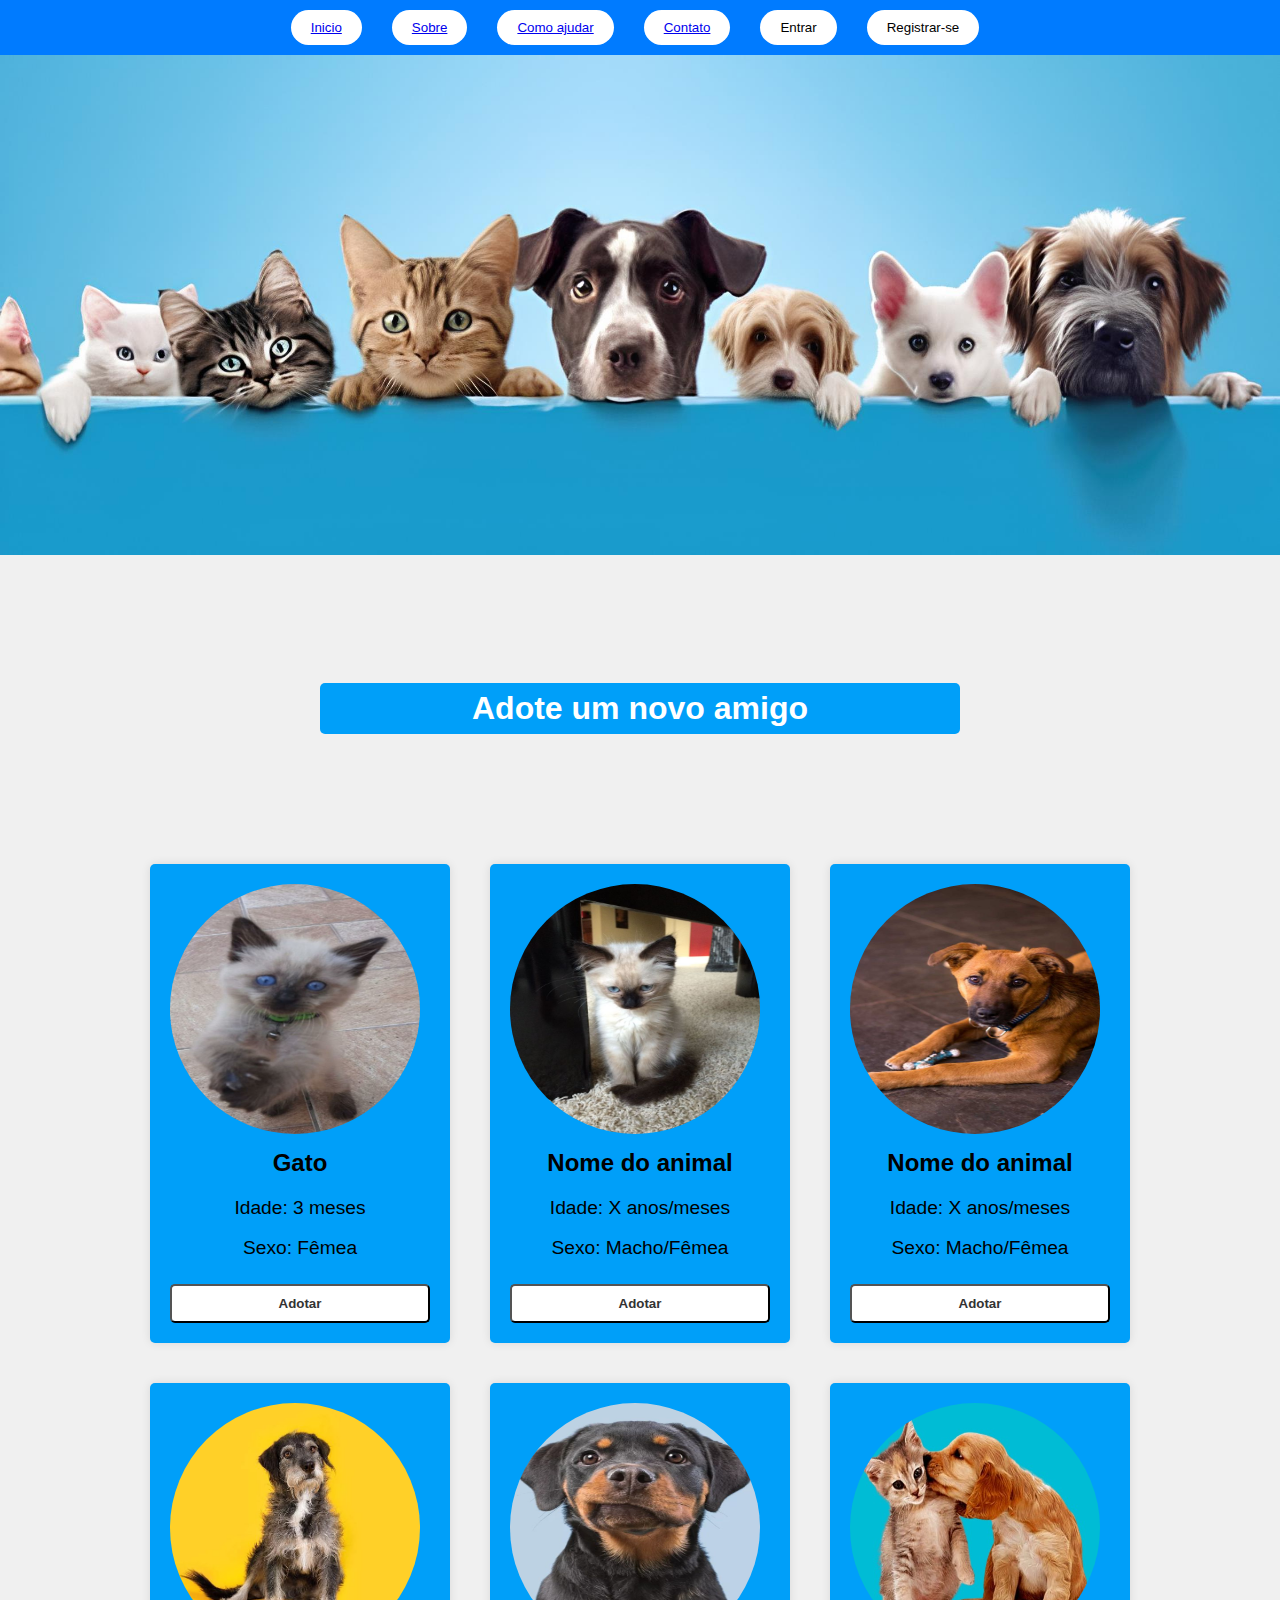
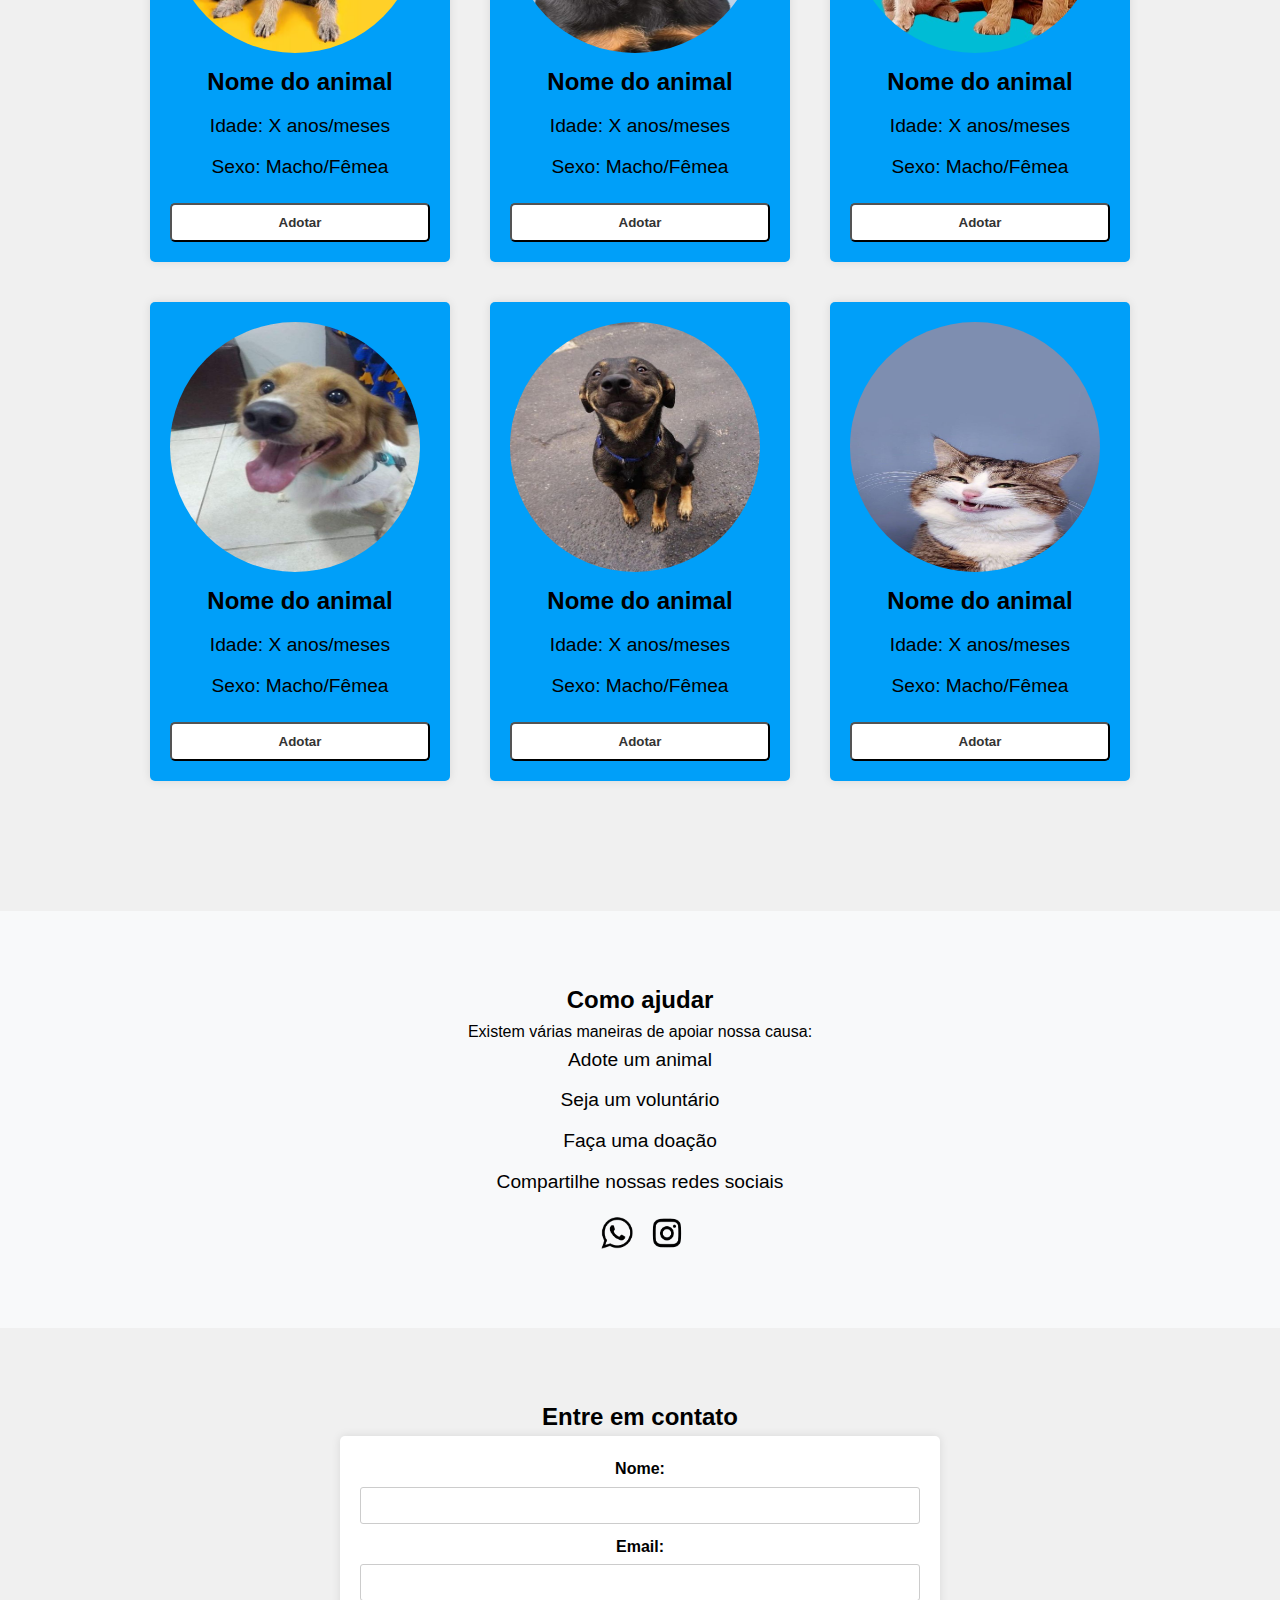
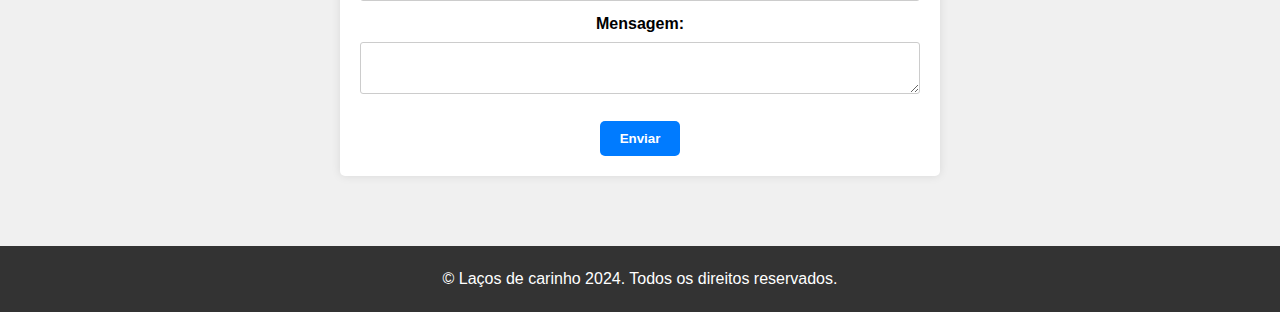
<file: index.html>
<!DOCTYPE html>
<html lang="pt-BR">
<head>
    <meta charset="UTF-8">
    <meta name="viewport" content="width=device-width, initial-scale=1.0">
    <title>Adoção de Animais</title>
    <link rel="stylesheet" href="https://cdn.jsdelivr.net/npm/bootstrap-icons@1.11.3/font/bootstrap-icons.min.css">
    <link rel="stylesheet" href="styles.css">
    <link rel="stylesheet" href="css/modal.css">
</head>
<body>
    <header>
           
        <i class="bi bi-list" id="IconBurg"></i>
        <div class="navIcon">
            <nav id="navBar">
                <ul>
                    <button class="btn2" > <a href="#home">Inicio</a></button>
                    <button class="btn2" > <a href="#contato">Sobre</a></button>
                    <button class="btn2" > <a href="#como-ajudar">Como ajudar</a></button>
                    <button class="btn2" > <a href="#contato">Contato</a></button>
                    <button class="btn2" onclick=redirectToLogin()>Entrar <a></a></button>
                    <button class="btn2" onclick=redirectToRegister()>Registrar-se</button>
                    </div>   
                </ul>
            </nav>
        </div>
    </header>

    <section id="home" class="hero">
    </section>
    <div class="perdido">
        <h1>Adote um novo amigo</h1>
    </div>
    <section id="animais" class="animais">
        <div class="container">            
            <div class="animais">
                <div class="card">
                    <img src="img/pescotapa.jpg" alt="Gato para adoção">
                    <h3>Gato</h3>
                    <p>Idade: 3 meses</p>
                    <p>Sexo: Fêmea</p>
                    <button class="btn" onclick="openModal()">Adotar</button>
                </div>
                <div class="card">
                    <img src="img/brabao de pegar.jpg" alt="Animal para adoção">
                    <h3>Nome do animal</h3>
                    <p>Idade: X anos/meses</p>
                    <p>Sexo: Macho/Fêmea</p>
                    <button class="btn" onclick="openModal()">Adotar</button>
                </div>
                <div class="card">
                    <img src="img/camaro amarelo.jpg" alt="Animal para adoção">
                    <h3>Nome do animal</h3>
                    <p>Idade: X anos/meses</p>
                    <p>Sexo: Macho/Fêmea</p>
                    <button class="btn" onclick="openModal()">Adotar</button>
                </div>
                <div class="card">
                    <img src="img/dogamarelo.jpg" alt="Animal para adoção">
                    <h3>Nome do animal</h3>
                    <p>Idade: X anos/meses</p>
                    <p>Sexo: Macho/Fêmea</p>
                    <button class="btn" onclick="openModal()">Adotar</button>
                </div>
                <div class="card">
                    <img src="img/hothot.jpg" alt="Animal para adoção">
                    <h3>Nome do animal</h3>
                    <p>Idade: X anos/meses</p>
                    <p>Sexo: Macho/Fêmea</p>
                    <button class="btn" onclick="openModal()">Adotar</button>
                </div>
                <div class="card">
                    <img src="img/irmaos-removebg-preview.jpg" alt="Animal para adoção">
                    <h3>Nome do animal</h3>
                    <p>Idade: X anos/meses</p>
                    <p>Sexo: Macho/Fêmea</p>
                    <button class="btn" onclick="openModal()">Adotar</button>
                </div>
                <div class="card">
                    <img src="img/jorge.jpg" alt="Animal para adoção">
                    <h3>Nome do animal</h3>
                    <p>Idade: X anos/meses</p>
                    <p>Sexo: Macho/Fêmea</p>
                    <button class="btn" onclick="openModal()">Adotar</button>
                </div>
                <div class="card">
                    <img src="img/robertao.jpg" alt="Animal para adoção">
                    <h3>Nome do animal</h3>
                    <p>Idade: X anos/meses</p>
                    <p>Sexo: Macho/Fêmea</p>
                    <button class="btn" onclick="openModal()">Adotar</button>
                </div>
                <div class="card">
                    <img src="img/sorrindinho.jpg" alt="Animal para adoção">
                    <h3>Nome do animal</h3>
                    <p>Idade: X anos/meses</p>
                    <p>Sexo: Macho/Fêmea</p>
                    <button class="btn" onclick="openModal()">Adotar</button>
                </div>
            </div>
            
            
            
        </div>
    </section>

    <section id="como-ajudar" class="como-ajudar">
        <div class="container">
            <h2>Como ajudar</h2>
            <p>Existem várias maneiras de apoiar nossa causa:</p>
            <ul>
                <li>Adote um animal</li>
                <li>Seja um voluntário</li>
                <li>Faça uma doação</li>
                <li>Compartilhe nossas redes sociais</li>
                <div class="imagem">
                <a href="https://web.whatsapp.com/">
                    <img src="img/iconj3-removebg-preview.png" alt="" width="50px" height="50px">
                </a>
                <a href="https://www.instagram.com/">
                    <img src="img/iconj2-removebg-preview.png" alt="" width="50px" height="50px">
                </a>
            </div>
            </ul>
        </div>
    </section>

    <section id="contato" class="contato">
        <div class="container">
            <h2>Entre em contato</h2>
            <form action="#">
                <label for="nome">Nome:</label>
                <input type="text" id="nome" name="nome" required>
                <label for="email">Email:</label>
                <input type="email" id="email" name="email" required>
                <label for="mensagem">Mensagem:</label>
                <textarea id="mensagem" name="mensagem" required></textarea>
                <button type="submit" class="btn">Enviar</button>
            </form>
        </div>
    </section>

    <div id="myModal" class="modal">
        <div class="modal-content">
            <span class="close" id="xizinho">&times;</span>
            <h1>Quer adotar?</h1>
            <p>Para adotar esse pet ou saber mais sobre ele, entre em contato com a gente:</p>
            <div class="redes">
                <a href="https://www.instagram.com/jottakkkjk/" target="_blank">Nosso Instagram</a>
                <a href="https://wa.me/+5553984466902">Nosso Whatsapp</a>
            </div>
        </div>
    </div>
      <footer>
          <div class="container">   
              <p>&copy; Laços de carinho 2024. Todos os direitos reservados.</p>
            </div>
        </footer>
    
  <script defer src="modal.js"></script>
  <script defer src="script.js"></script>
</body>
</html>
</file>
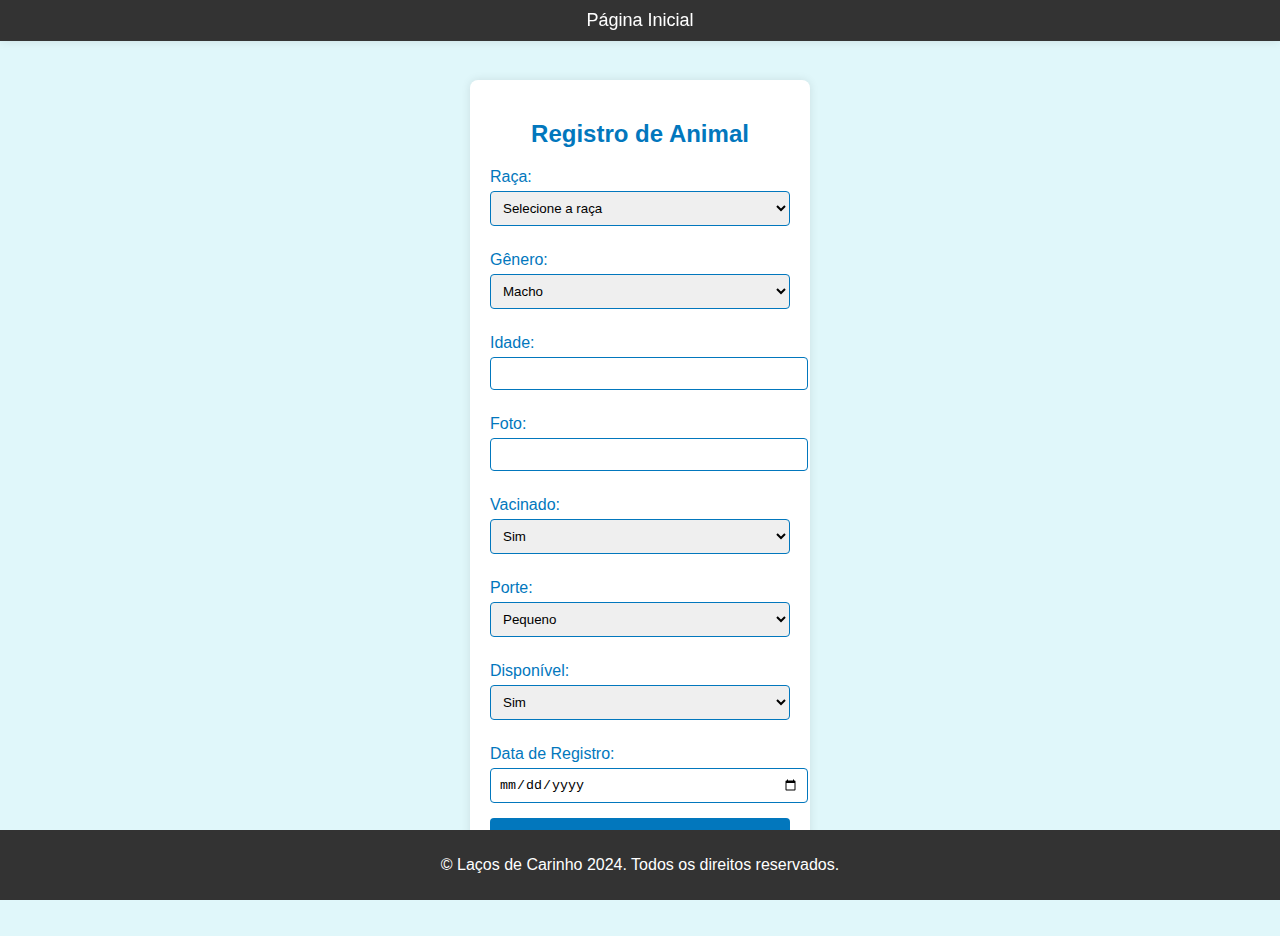
<file: c_animal.html>
<!DOCTYPE html>
<html lang="pt-BR">
<head>
    <meta charset="UTF-8">
    <meta name="viewport" content="width=device-width, initial-scale=1.0">
    <title>Registro de Animal</title>
    <link rel="stylesheet" href="css/animal.css">
</head>
<body>
    <header>
        <nav>
            <ul>
                <li><a href="index.html">Página Inicial</a></li>
            </ul>
        </nav>
    </header>
    
    <div class="container">
        <h2>Registro de Animal</h2>
        <form method="post">
            <label for="raca">Raça:</label>
            <select id="raca" name="raca" required>
                <option value="">Selecione a raça</option>
                <option value="Beagle">Beagle</option>
                <option value="Bulldog Francês">Bulldog Francês</option>
                <option value="Labrador Retriever">Labrador Retriever</option>
                <option value="Poodle">Poodle</option>
                <option value="Golden Retriever">Golden Retriever</option>
                <option value="Chihuahua">Chihuahua</option>
                <option value="Bulldog Inglês">Bulldog Inglês</option>
                <option value="Dachshund">Dachshund</option>
                <option value="Yorkshire Terrier">Yorkshire Terrier</option>
                <option value="Rottweiler">Rottweiler</option>
                <option value="Shih Tzu">Shih Tzu</option>
                <option value="Pastor Alemão">Pastor Alemão</option>
                <option value="Border Collie">Border Collie</option>
                <option value="Boxer">Boxer</option>
                <option value="Bulldog Americano">Bulldog Americano</option>
                <option value="Husky Siberiano">Husky Siberiano</option>
                <option value="Pit Bull">Pit Bull</option>
                <option value="Cocker Spaniel">Cocker Spaniel</option>
                <option value="Maltês">Maltês</option>
                <option value="Dogue Alemão">Dogue Alemão</option>
                <option value="Basset Hound">Basset Hound</option>
                <option value="Shar Pei">Shar Pei</option>
                <option value="Pug">Pug</option>
                <option value="Akita">Akita</option>
                <option value="Bichon Frisé">Bichon Frisé</option>
                <option value="Chow Chow">Chow Chow</option>
                <option value="Bull Terrier">Bull Terrier</option>
                <option value="Setter Irlandês">Setter Irlandês</option>
                <option value="Schnauzer">Schnauzer</option>
                <option value="Doberman">Doberman</option>
                <option value="Collie">Collie</option>
                <option value="Whippet">Whippet</option>
                <option value="Shiba Inu">Shiba Inu</option>
                <option value="Galgo">Galgo</option>
                <option value="Cane Corso">Cane Corso</option>
                <option value="Outra">Outra</option>
            </select>

            <label for="genero">Gênero:</label>
            <select id="genero" name="genero" required>
                <option value="M">Macho</option>
                <option value="F">Fêmea</option>
            </select>

            <label for="idade">Idade:</label>
            <input type="number" id="idade" name="idade" required>

            <label for="foto">Foto:</label>
            <input type="text" id="foto" name="foto" required>

            <label for="vacinado">Vacinado:</label>
            <select id="vacinado" name="vacinado" required>
                <option value="S">Sim</option>
                <option value="N">Não</option>
            </select>

            <label for="porte">Porte:</label>
            <select id="porte" name="porte" required>
                <option value="P">Pequeno</option>
                <option value="M">Médio</option>
                <option value="G">Grande</option>
            </select>

            <label for="disponivel">Disponível:</label>
            <select id="disponivel" name="disponivel" required>
                <option value="S">Sim</option>
                <option value="N">Não</option>
            </select>

            <label for="data_registro">Data de Registro:</label>
            <input type="date" id="data_registro" name="data_registro" required>

            <input type="submit" value="Registrar Animal">
        </form>
    </div>

    <footer>
        <p>&copy; Laços de Carinho 2024. Todos os direitos reservados.</p>
    </footer>
</body>
</html>
</file>
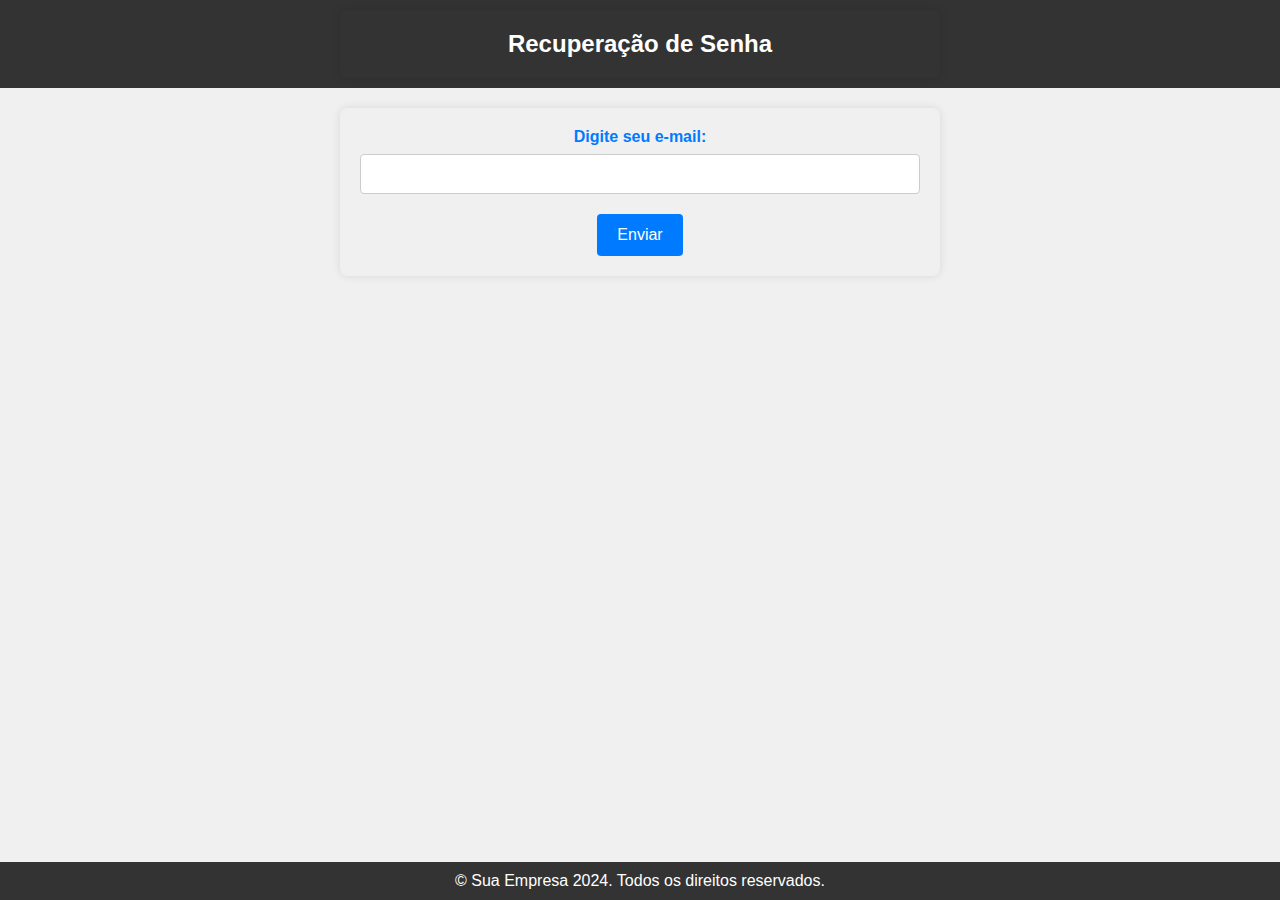
<file: forgot_password.html>
<!DOCTYPE html>
<html lang="pt-BR">
<head>
    <meta charset="UTF-8">
    <meta name="viewport" content="width=device-width, initial-scale=1.0">
    <title>Esqueceu a Senha</title>
    <link rel="stylesheet" href="css/forgot.css"> 
</head>
<body>
    <header>
        <div class="container">
            <h1>Recuperação de Senha</h1>
        </div>
    </header>

    <section class="form-section">
        <div class="container">
            <form>
                <label for="email">Digite seu e-mail:</label>
                <input type="email" id="email" name="email" required>
                <button type="submit" class="btn" onclick="enviarEmail(); return false;">Enviar</button>
            </form>
        </div>
    </section>

    <footer class="rs">
        <p>&copy; Sua Empresa 2024. Todos os direitos reservados.</p>
    </footer>

    <script>
        function enviarEmail() {
            var email = document.getElementById('email').value;

            alert('Um e-mail de recuperação foi enviado para ' + email);
        }
    </script>
</body>
</html>
</file>
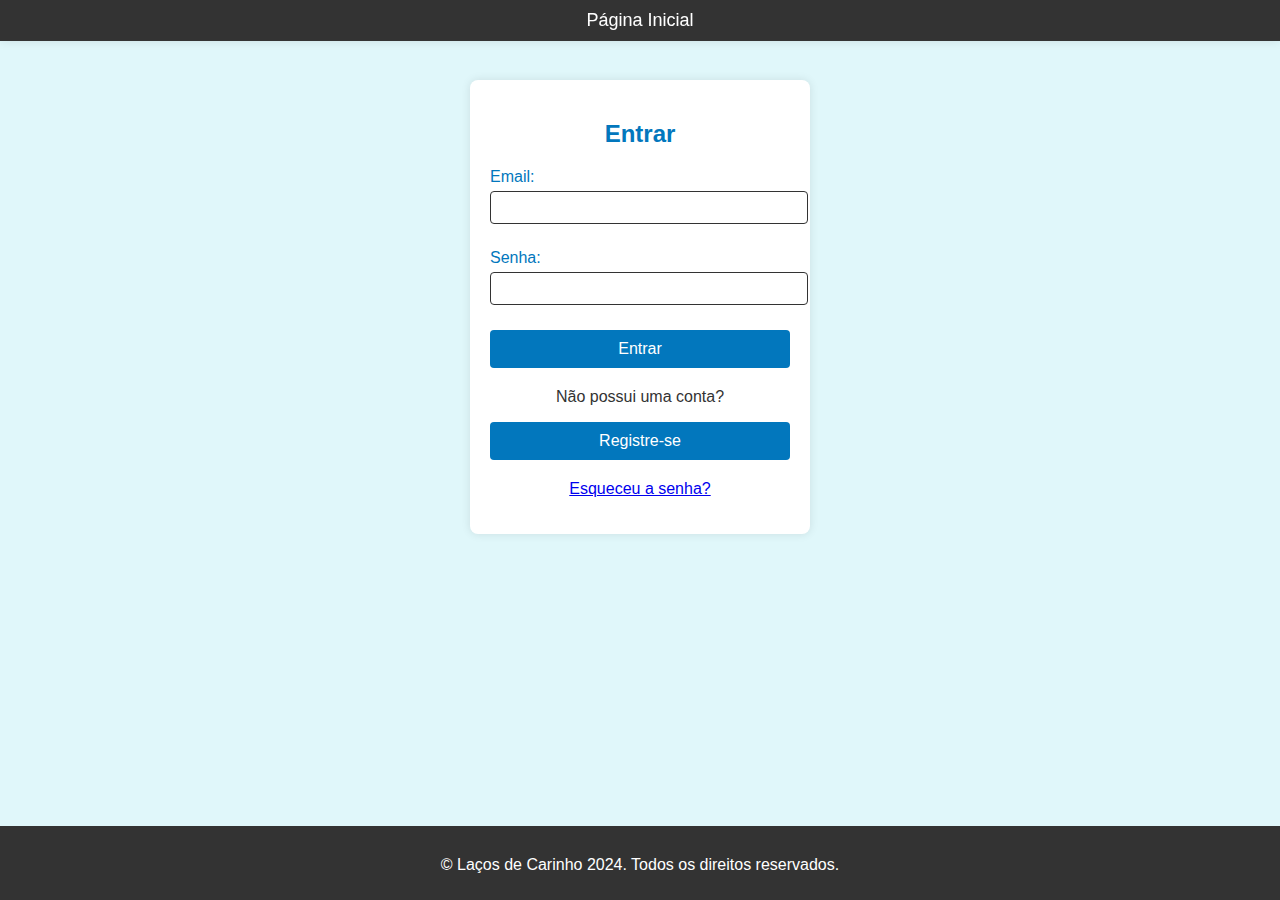
<file: login.html>
<!DOCTYPE html>
<html lang="pt-BR">
<head>
    <meta charset="UTF-8">
    <meta name="viewport" content="width=device-width, initial-scale=1.0">
    <title>Login</title>
    <link rel="stylesheet" href="css/login.css">
</head>
<body>
    <header>
        <nav>
            <ul>
                <li><a href="index.html">Página Inicial</a></li>
            </ul>
        </nav>
    </header>
    
    <div class="container">
        <h2>Entrar</h2>
        <form class="form3" method="post">
            <label for="email">Email:</label>
            <input type="email" id="email" name="email" required>

            <label for="senha">Senha:</label>
            <input type="password" id="senha" name="senha" required>
            
            <button type="submit">Entrar</button>
        </form>
        <p>Não possui uma conta?</p>
        <button onclick="window.location.href='form.html'">Registre-se</button>
        <p><a href="forgot_password.html">Esqueceu a senha?</a></p>
    </div>

    <footer class="rs">
        <p>&copy; Laços de Carinho 2024. Todos os direitos reservados.</p>
    </footer>
    <script src="./script.js"></script>
</body>
</html>
</file>
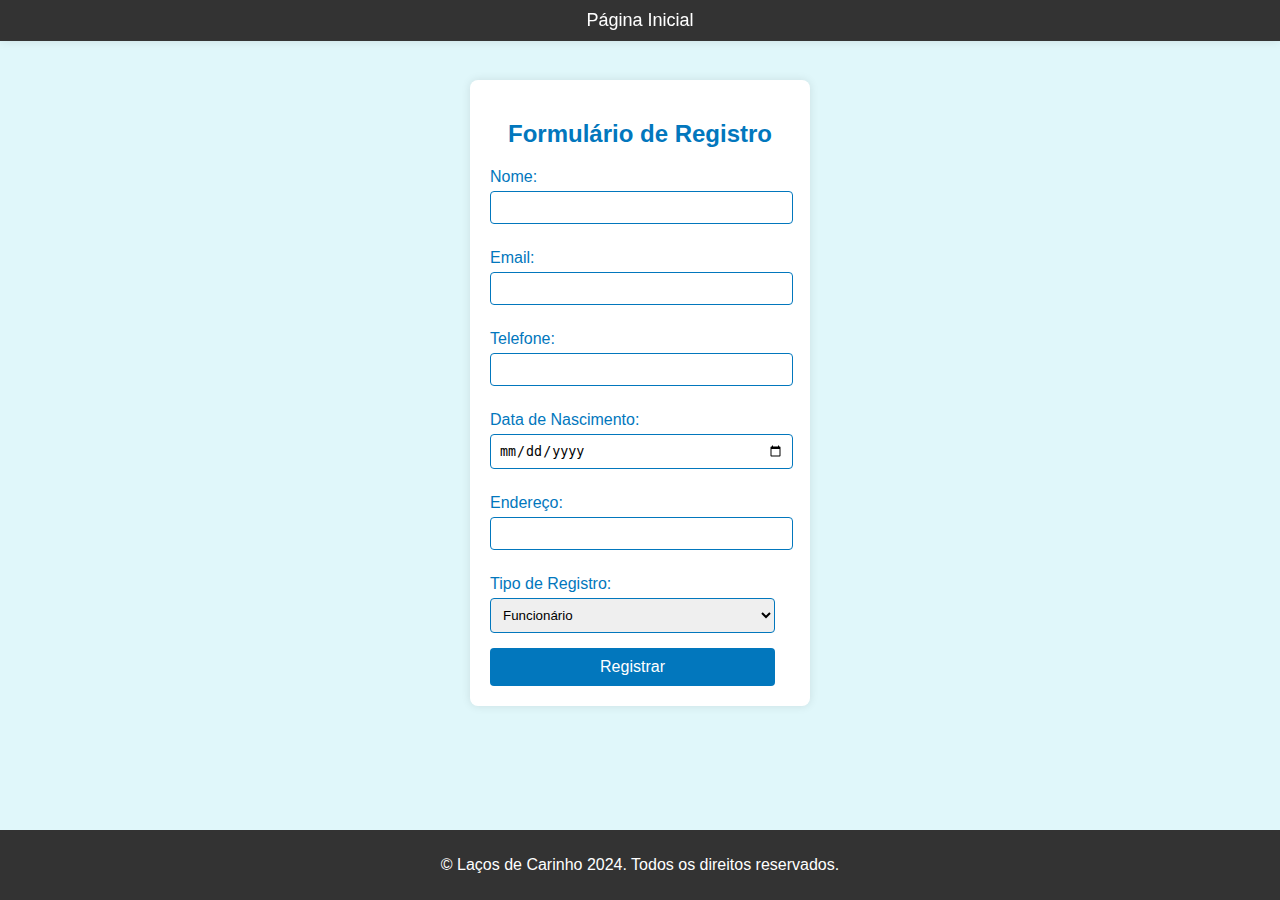
<file: registro.html>
<!DOCTYPE html>
<html lang="pt-BR">
<head>
    <meta charset="UTF-8">
    <meta name="viewport" content="width=device-width, initial-scale=1.0">
    <title>Formulário de Registro</title>
    <link rel="stylesheet" href="css/registro.css">
</head>
<body>
    <header>
        <nav>
            <ul>
                <li><a href="index.html">Página Inicial</a></li>
            </ul>
        </nav>
    </header>
    
    <div class="container">
        <h2>Formulário de Registro</h2>
        <form action="/submit_form" method="post">
            <label for="nome">Nome:</label>
            <input type="text" id="nome" name="nome" required>

            <label for="email">Email:</label>
            <input type="email" id="email" name="email" required>

            <label for="telefone">Telefone:</label>
            <input type="tel" id="telefone" name="telefone" required>

            <label for="data_nascimento">Data de Nascimento:</label>
            <input type="date" id="data_nascimento" name="data_nascimento" required>

            <label for="endereco">Endereço:</label>
            <input type="text" id="endereco" name="endereco" required>

            <label for="tipo">Tipo de Registro:</label>
            <select id="tipo" name="tipo" required>
                <option value="funcionario">Funcionário</option>
                <option value="adotante">Adotante</option>
            </select>

            <input type="submit" value="Registrar">
        </form>
    </div>

    <footer>
        <p>&copy; Laços de Carinho 2024. Todos os direitos reservados.</p>
    </footer>
</body>
</html>
</file>
<file: styles.css>
* {
    margin: 0;
    padding: 0;
    box-sizing: border-box;
}

#IconBurg{
    display: none;
    font-size: 50px;
    color: white;
    cursor: pointer;
}

#navBar{
    display: block;
}

body {
    font-family: Arial, sans-serif;
    line-height: 1.6;
    background-color: #f0f0f0;
}
.perdido{
    color: white    ;
    text-align: center;
    background-color: #009ff9;
    width: 50%;
    margin-left: 25%;
    margin-top: 10%;
    border-radius: 5px;
    
}

.container {
    max-width: 1200px;
    margin: 0 auto;
    padding:  20px;
}

header {
    background-color: #007bff;
    color: #fff;
    padding: 10px ;
    text-align: center;
    position: relative;
    
}

header h1 {
    font-size: 2em;
    margin-bottom: 10px;
}

header .logo {
    position: absolute;
    top: 10px;
    right: 20px;
    width: 100px;
    height: auto;
    border-radius: 50%;
}

.navIcon{
    display: flex;
    justify-content: space-around;
    align-items: center;
    gap: 10px;
}   

nav ul {
    display: flex;
    justify-content: space-around;
    align-items: center;
    list-style: none;
    font-size: 20px;
    gap: 20px;
}

nav ul li {
    margin-right: 20px;
}

nav ul li a {
    text-decoration: none;
    color: white;
}

nav ul li a:hover{
    color: greenyellow;
}

nav ul li a:hover {
    text-decoration: underline;
}

.hero {
    background-image: url(img/rsrs2.jpg);
    background-size: cover;
    background-repeat: no-repeat;
    background-position:center,top;
    height: 500px;
    color: #fff;
    padding: 100px ;
    text-align: center;
}

.hero h2 {
    color: rgb(236, 157, 8);
    font-size: 3em;
    margin-bottom: 20px;
}

.hero p {
    color: rgb(236, 157, 8);
    font-size: 1.2em;
    margin-bottom: 20px;
}

.btn {
    display: inline-block;
    background-color: white;
    color: #333;
    padding: 10px 20px;
    text-decoration: none;
    font-weight: bold;
    border-radius: 5px;
    margin-top: 10px;
}

.btn:hover {
    background-color: aqua;
}

.animais {
    padding: 50px 0;
    text-align: center;
    display: flex;
    flex-wrap: wrap;
    justify-content: center;
    gap: 20px;
}

.card {
    background-color: #009ff9;
    padding: 20px;
    border-radius: 5px;
    box-shadow: 0 0 10px rgba(0, 0, 0, 0.1);
    margin: 10px;
    flex: 1 1 45%;
    max-width: 300px;
    display: flex;
    flex-direction: column;
    justify-content: space-between;
}

.card img {
    width: 250px;
    height: 250px;
    border-radius: 50%;
    margin-bottom: 10px;
}

.card h3 {
    font-size: 1.5em;
    margin-bottom: 10px;
}

.card p {
    font-size: 1.2em;
    margin-bottom: 10px;
}

.como-ajudar {
    background-color: #f8f9fa;
    padding: 50px 0;
    text-align: center;
}

.como-ajudar ul {
    list-style-type: none;
}

.como-ajudar ul li {
    font-size: 1.2em;
    margin-bottom: 10px;
}

.contato {
    padding: 50px 0;
    text-align: center;
}

.contato form {
    max-width: 600px;
    margin: 0 auto;
    background-color: #fff;
    padding: 20px;
    border-radius: 5px;
    box-shadow: 0 0 10px rgba(0, 0, 0, 0.1);
}

.contato form label {
    display: block;
    font-weight: bold;
    margin-bottom: 5px;
}

.contato form input,
.contato form textarea {
    width: 100%;
    padding: 10px;
    margin-bottom: 10px;
    border: 1px solid #ccc;
    border-radius: 3px;
}

.contato form button {
    background-color: #007bff;
    color: #fff;
    border: none;
    padding: 10px 20px;
    font-weight: bold;
    cursor: pointer;
    border-radius: 5px;
}

.contato form button:hover {
    background-color: #0056b3;
}

footer {
    background-color: #333;
    color: #fff;
    padding: 20px 0;
    text-align: center;
}

footer .container {
    max-width: 1200px;
    margin: 0 auto;
    padding: 0 15px;
}
.botao {
    display: flex;
    justify-content: flex-start;
    left: 20px; 
    bottom: 20px; 
}

.btn2 {
    background-color: white;
    color: black;
    border: none;
    padding: 10px 20px;
    margin-right: 10px; 
    border-radius: 40px;
    cursor: pointer;
}



.modal-content a {
    display: block;
    margin-bottom: 10px;
    color: green; /* Cor do link azul, você pode alterar para a cor desejada */
    text-decoration: none;
}

.modal-content a:hover {
    text-decoration: underline; /* Sublinhar o link quando o mouse estiver sobre ele */
}
.imagem{
    margin-left: 48%;
    display: flex;
    justify-content: center;
    width: 50px;
    height: 50px;  
}


@media screen and (max-width: 480px) {

    * {
        margin: 0;
        padding: 0;
        box-sizing: border-box;
    }
    
    

    body {
        font-family: Arial, sans-serif;
        line-height: 1.6;
        background-color: #f0f0f0;
        text-align: left; /* Alinha todo o texto à esquerda */
    }
    
    #IconBurg {
        display: flex;
        justify-content: start;
        font-size: 30px; /* Reduz o tamanho para melhor ajuste em telas menores */
        color: white;
        cursor: pointer;
        top: 10px;
        left: 20px; /* Posiciona à esquerda */
    }
    
    #navBar{
        margin-left: 50px;
        position: absolute;
        right: 0;
        display: none;
        top:100%;
        background-color: #007bff;
        width: 100%;
        padding: 10px;
    }
    
    .botao {
        gap: 10px;
        flex-direction: column;
        margin: 10px 20px; /* Ajusta margem para separação */
    }
    
    .btn2 {
        /* background-color: blue; */
        color: black;
        border: none;
        padding: 10px 20px;
        border-radius: 40px;
        cursor: pointer;
    }
    
    .btn-entrar {
        background-color: #007bff;
        color: white;
        border: none;
        padding: 10px 20px;
        border-radius: 5px;
        cursor: pointer;
    }
    
    .perdido {
        color: white;
        text-align: center; /* Centraliza o texto */
        background-color: #009ff9;
        width: 50%;
        margin-left: 25%;
        margin-top: 10%;
        border-radius: 5px;
    }
    
    .container {
        max-width: 1200px;
        margin: 0 auto;
        padding: 20px;
    }
    
    header {
        background-color: #007bff;
        color: #fff;
        padding: 10px;
        text-align: center;
        position: relative;
    }
    
    header h1 {
        font-size: 2em;
        margin-bottom: 10px;
    }
    
    header .logo {
        position: absolute;
        top: 10px;
        right: 20px;
        width: 100px;
        height: auto;
        border-radius: 50%;
    }
    
    .navIcon {
        display: flex;
        justify-content: space-around;
        align-items: center;
        gap: 10px;
    }
    
    nav ul {
        flex-direction: column;
        display: flex;
        justify-content: space-around;
        align-items: start;
        list-style: none;
        font-size: 20px;
        gap: 20px;
    }
    
    nav ul li {
        
        border-radius: 50px;
        background-color: white;
        margin-left: 48px;
        display: flex;
        align-items: center;
        margin-right: 20px;
    }
    
    nav ul li a {
        text-decoration: none;
        color: black;
    }
    
    nav ul li a:hover {
        color: greenyellow;
        text-decoration: underline;
    }
    
    .hero {
        background-image: url(img/rsrs2.jpg);
        background-size: cover;
        background-repeat: no-repeat;
        background-position: center top;
        height: 500px;
        color: #fff;
        padding: 100px;
        text-align: center;
    }
    
    .hero h2 {
        color: rgb(236, 157, 8);
        font-size: 3em;
        margin-bottom: 20px;
    }
    
    .hero p {
        color: rgb(236, 157, 8);
        font-size: 1.2em;
        margin-bottom: 20px;
    }
    
    .btn {
        display: inline-block;
        background-color: white;
        color: #333;
        padding: 10px 20px;
        text-decoration: none;
        font-weight: bold;
        border-radius: 5px;
        margin-top: 10px;
    }
    
    .btn:hover {
        background-color: aqua;
    }
    
    .animais {
        padding: 50px 0;
        text-align: center;
        display: flex;
        flex-wrap: wrap;
        justify-content: center;
        gap: 20px;
    }
    
    .card {
        background-color: #009ff9;
        padding: 20px;
        border-radius: 5px;
        box-shadow: 0 0 10px rgba(0, 0, 0, 0.1);
        margin: 10px;
        flex: 1 1 45%;
        max-width: 300px;
        display: flex;
        flex-direction: column;
        justify-content: space-between;
    }
    
    .card img {
        width: 250px;
        height: 250px;
        border-radius: 50%;
        margin-bottom: 10px;
    }
    
    .card h3 {
        font-size: 1.5em;
        margin-bottom: 10px;
    }
    
    .card p {
        font-size: 1.2em;
        margin-bottom: 10px;
    }
    
    .como-ajudar {
        background-color: #f8f9fa;
        padding: 50px 0;
        text-align: center;
    }
    
    .como-ajudar ul {
        list-style-type: none;
    }
    
    .como-ajudar ul li {
        font-size: 1.2em;
        margin-bottom: 10px;
    }
    
    .contato {
        padding: 50px 0;
        text-align: center;
    }
    
    .contato form {
        max-width: 600px;
        margin: 0 auto;
        background-color: #fff;
        padding: 20px;
        border-radius: 5px;
        box-shadow: 0 0 10px rgba(0, 0, 0, 0.1);
    }
    
    .contato form label {
        display: block;
        font-weight: bold;
        margin-bottom: 5px;
    }
    
    .contato form input,
    .contato form textarea {
        width: 100%;
        padding: 10px;
        margin-bottom: 10px;
        border: 1px solid #ccc;
        border-radius: 3px;
    }
    
    .contato form button {
        background-color: #007bff;
        color: #fff;
        border: none;
        padding: 10px 20px;
        font-weight: bold;
        cursor: pointer;
        border-radius: 5px;
    }
    
    .contato form button:hover {
        background-color: #0056b3;
    }
    
    footer {
        background-color: #333;
        color: #fff;
        padding: 20px 0;
        text-align: center;
    }
    
    footer .container {
        max-width: 1200px;
        margin: 0 auto;
        padding: 0 15px;
    }
    
    .modal-content a {
        display: block;
        margin-bottom: 10px;
        color: green; /* Cor do link azul, você pode alterar para a cor desejada */
        text-decoration: none;
    }
    
    .modal-content a:hover {
        text-decoration: underline; /* Sublinhar o link quando o mouse estiver sobre ele */
    }
    
    .imagem {
        margin-left: 48%;
        display: flex;
        justify-content: center;
        width: 50px;
        height: 50px;
    }
    #navBar ul{
        flex-direction: column;
        align-items: start;
    }
}
</file>
<file: css/modal.css>
.modal {
    display: none; /* Oculta o modal por padrão */
    position: fixed; /* Garante que o modal fique fixo na tela */
    z-index: 1; /* Posição na pilha de elementos */
    left: 0;
    top: 0;
    width: 100%;
    height: 100%;
    overflow: auto; /* Habilita rolagem quando o conteúdo do modal é maior que a tela */
    background-color: rgb(0,0,0); /* Cor de fundo escura */
    background-color: rgba(0,0,0,0.4); /* Cor de fundo escura com transparência */
}

.modal-content {
    background-color: #fefefe; /* Cor de fundo do conteúdo do modal */
    margin: 15% auto; /* Centraliza o modal na tela verticalmente */
    padding: 20px;
    border: 1px solid #888;
    width: 600px; /* Largura do modal */
    border-radius: 50px;
    height: auto;
}

.close {
    color: #aaa;
    float: right;
    font-size: 28px;
    font-weight: bold;
}

.close:hover,
.close:focus {
    color: black;
    text-decoration: none;
    cursor: pointer;
}
@media (max-width: 480px){
    .modal {
        display: none; /* Oculta o modal por padrão */
        position: fixed; /* Garante que o modal fique fixo na tela */
        z-index: 1; /* Posição na pilha de elementos */
        left: 0;
        top: 0;
        width: 100%;
        height: 100%;
        overflow: auto; /* Habilita rolagem quando o conteúdo do modal é maior que a tela */
        background-color: rgb(0,0,0); /* Cor de fundo escura */
        background-color: rgba(0,0,0,0.4); /* Cor de fundo escura com transparência */
    }
    
    .modal-content {
        background-color: #fefefe; /* Cor de fundo do conteúdo do modal */
        margin: 15% auto; /* Centraliza o modal na tela verticalmente */
        padding: 20px;
        border: 1px solid #888;
        width: 600px; /* Largura do modal */
        border-radius: 50px;
        height: auto;
        width: 280px;
        height: 280px;
    }
    
    .close {
        color: #aaa;
        float: right;
        font-size: 28px;
        font-weight: bold;
    }
    
    .close:hover,
    .close:focus {
        color: black;
        text-decoration: none;
        cursor: pointer;
    }
}
</file>
<file: css/animal.css>
body {
    font-family: Arial, sans-serif;
    background-color: #e0f7fa;
    display: flex;
    flex-direction: column;
    align-items: center;
    margin: 0;
    padding-top: 60px; 
}
header {
    width: 100%;
    background-color: #333;
    padding: 10px 0;
    box-shadow: 0 0 10px rgba(0, 0, 0, 0.1);
    position: fixed;
    top: 0;
    left: 0;
}

header nav ul {
    list-style-type: none;
    margin: 0;
    padding: 0;
    text-align: center;
}

header nav ul li {
    display: inline;
    margin: 0 15px;
}

header nav ul li a {
    color: white;
    text-decoration: none;
    font-size: 18px;
}

header nav ul li a:hover {
    text-decoration: underline;
}

.container {
    background-color: #ffffff;
    padding: 20px;
    border-radius: 8px;
    box-shadow: 0 0 10px rgba(0, 0, 0, 0.1);
    width: 300px;
    margin-top: 20px;
    margin-bottom: 60px; 
}

h2 {
    text-align: center;
    color: #0277bd;
}

label {
    display: block;
    margin-top: 10px;
    color: #0277bd;
}

input[type="text"],
input[type="number"],
input[type="date"],
input[type="file"],
select {
    width: 100%;
    padding: 8px;
    margin-top: 5px;
    margin-bottom: 15px;
    border: 1px solid #0277bd;
    border-radius: 4px;
}

input[type="submit"] {
    width: 100%;
    background-color: #0277bd;
    color: white;
    padding: 10px;
    border: none;
    border-radius: 4px;
    cursor: pointer;
    font-size: 16px;
}

input[type="submit"]:hover {
    background-color: #01579b;
}

footer {
    width: 100%;
    background-color: #333;
    color: white;
    text-align: center;
    padding: 10px 0;
    position: fixed;
    bottom: 0;
    left: 0;
}
</file>
<file: css/forgot.css>
* {
    margin: 0;
    padding: 0;
    box-sizing: border-box;
}


body {
    font-family: Arial, sans-serif;
    background-color: #f0f0f0; /
}

.container {
    max-width: 600px;
    margin: 0 auto;
    padding: 20px; 
    border-radius: 8px;
    box-shadow: 0 0 10px rgba(0, 0, 0, 0.1); 
}

header {
    background-color: #333;
    color: #ffffff; 
    text-align: center;
    padding: 10px 0;
    margin-bottom: 20px;
}

h1 {
    font-size: 24px;
}

.form-section {
    text-align: center;
    margin-bottom: 20px;
}

form {
    display: flex;
    flex-direction: column;
    align-items: center;
}

label {
    margin-bottom: 8px;
    font-weight: bold;
    color: #007bff; 
}

input[type="email"] {
    width: 100%;
    padding: 10px;
    margin-bottom: 20px;
    border: 1px solid #ccc;
    border-radius: 4px;
    font-size: 16px;
}

button {
    background-color: #007bff; 
    color: #ffffff; 
    border: none;
    padding: 12px 20px;
    cursor: pointer;
    border-radius: 4px;
    font-size: 16px;
}

button:hover {
    background-color: #0056b3; /
}
footer {
    text-align: center;
    margin-top: 20px;
    padding: 10px 0;
    background-color: #007bff; 
    color: #ffffff; 
    position: fixed;
    bottom: 0;
    width: 100%;
}

@media (max-width: 768px) {
    .container {
        padding: 10px;
    }
}
.rs{
    background-color: #333;
}
</file>
<file: css/login.css>
body {
    font-family: Arial, sans-serif;
    background-color: #e0f7fa;
    display: flex;
    flex-direction: column;
    align-items: center;
    margin: 0;
    padding-top: 60px; 
}
header {
    width: 100%;
    background-color: #333;
    padding: 10px 0;
    box-shadow: 0 0 10px rgba(0, 0, 0, 0.1);
    position: fixed;
    top: 0;
    left: 0;
}

header nav ul {
    list-style-type: none;
    margin: 0;
    padding: 0;
    text-align: center;
}

header nav ul li {
    display: inline;
    margin: 0 15px;
}

header nav ul li a {
    color: white;
    text-decoration: none;
    font-size: 18px;
}

header nav ul li a:hover {
    text-decoration: underline;
}

.container {
    background-color: #ffffff;
    padding: 20px;
    border-radius: 8px;
    box-shadow: 0 0 10px rgba(0, 0, 0, 0.1);
    width: 300px;
    margin-top: 20px;
    margin-bottom: 60px;
}

h2 {
    text-align: center;
    color: #0277bd;
}

label {
    display: block;
    margin-top: 10px;
    color: #0277bd;
}

input[type="email"],
input[type="password"] {
    width: 100%;
    padding: 8px;
    margin-top: 5px;
    margin-bottom: 15px;
    border: 1px solid #333;
    border-radius: 4px;
}

input[type="submit"] {
    width: 100%;
    background-color: #0277bd;
    color: white;
    padding: 10px;
    border: none;
    border-radius: 4px;
    cursor: pointer;
    font-size: 16px;
}

input[type="submit"]:hover {
    background-color: #01579b;
}

p {
    text-align: center;
    color: #333;
    margin-top: 20px;
}

button {
    display: block;
    width: 100%;
    background-color: #0277bd;
    color: white;
    padding: 10px;
    border: none;
    border-radius: 4px;
    cursor: pointer;
    font-size: 16px;
    margin-top: 10px;
    text-align: center;
}

button:hover {
    background-color: #01579b;
}

footer {
    width: 100%;
    background-color: #333;
    color: white;
    text-align: center;
    padding: 10px 0;
    position: fixed;
    bottom: 0;
    left: 0;
}
.rs p{
    color: white;
}
</file>
<file: css/registro.css>
body {
    font-family: Arial, sans-serif;
    background-color: #e0f7fa;
    display: flex;
    flex-direction: column;
    align-items: center;
    margin: 0;
    padding-top: 60px; 
}

header {
    width: 100%;
    background-color: #333;
    padding: 10px 0;
    box-shadow: 0 0 10px rgba(0, 0, 0, 0.1);
    position: fixed;
    top: 0;
    left: 0;
}

header nav ul {
    list-style-type: none;
    margin: 0;
    padding: 0;
    text-align: center;
}

header nav ul li {
    display: inline;
    margin: 0 15px;
}

header nav ul li a {
    color: white;
    text-decoration: none;
    font-size: 18px;
}

header nav ul li a:hover {
    text-decoration: underline;
}

.container {
    background-color: #ffffff;
    padding: 20px;
    border-radius: 8px;
    box-shadow: 0 0 10px rgba(0, 0, 0, 0.1);
    width: 300px;
    margin-top: 20px;
    margin-bottom: 60px; /* Ajusta para dar espaço ao footer */
}

h2 {
    text-align: center;
    color: #0277bd;
}

label {
    display: block;
    margin-top: 10px;
    color: #0277bd;
}

input[type="text"],
input[type="email"],
input[type="tel"],
input[type="date"],
select {
    width: 100%;
    padding: 8px;
    margin-top: 5px;
    margin-bottom: 15px;
    border: 1px solid #0277bd;
    border-radius: 4px;
}
form{
    margin-right: 15px;
}

input[type="submit"] {
    width: 100%;
    background-color: #0277bd;
    color: white;
    padding: 10px;
    border: none;
    border-radius: 4px;
    cursor: pointer;
    font-size: 16px;
}

input[type="submit"]:hover {
    background-color: #01579b;
}

footer {
    width: 100%;
    background-color: #333;
    color: white;
    text-align: center;
    padding: 10px 0;
    position: fixed;
    bottom: 0;
    left: 0;
}
</file>
